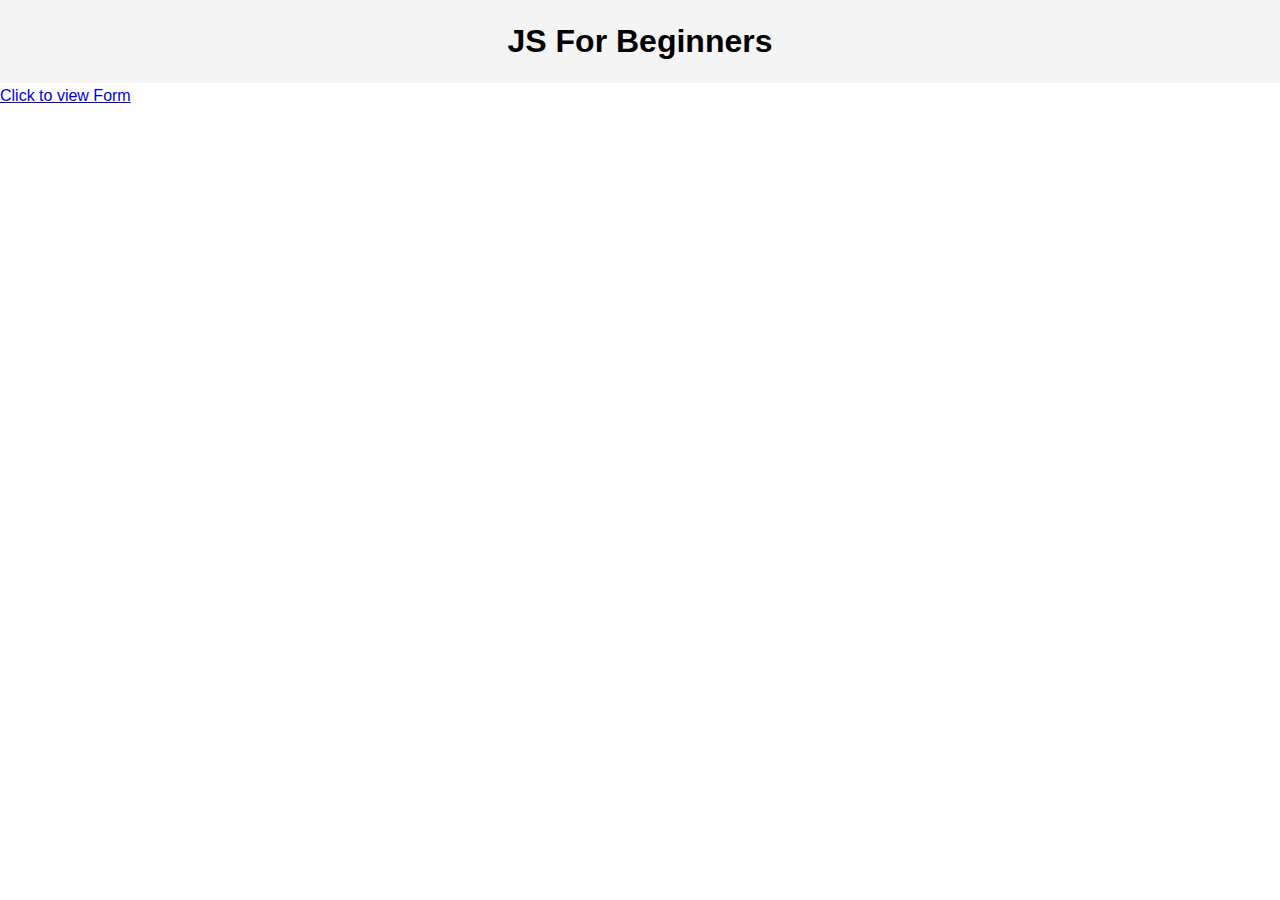
<file: materials/javaScript/JavaScript Basics/index.html>
<!DOCTYPE html>
<html lang="en">
<head>
    <meta charset="UTF-8" />
    <meta name="viewport" content="width=device-width, initial-scale=1.0" />
    <meta http-equiv="X-UA-Compatible" content="ie=edge" />
    <title>JS For Beginners</title>
    <link rel="stylesheet" href="css/style.css">
</head>
<body>
    <header>
        <h1>JS For Beginners</h1>
    </header>

    <a href="iform.html"> Click to view Form </a>

    <!-- Basic Alert -->
    <!--        
        <script>
            alert('Basic Alert');
        </script>
    -->



    <script src="js/main.js"></script>
</body>
</html>
</file>
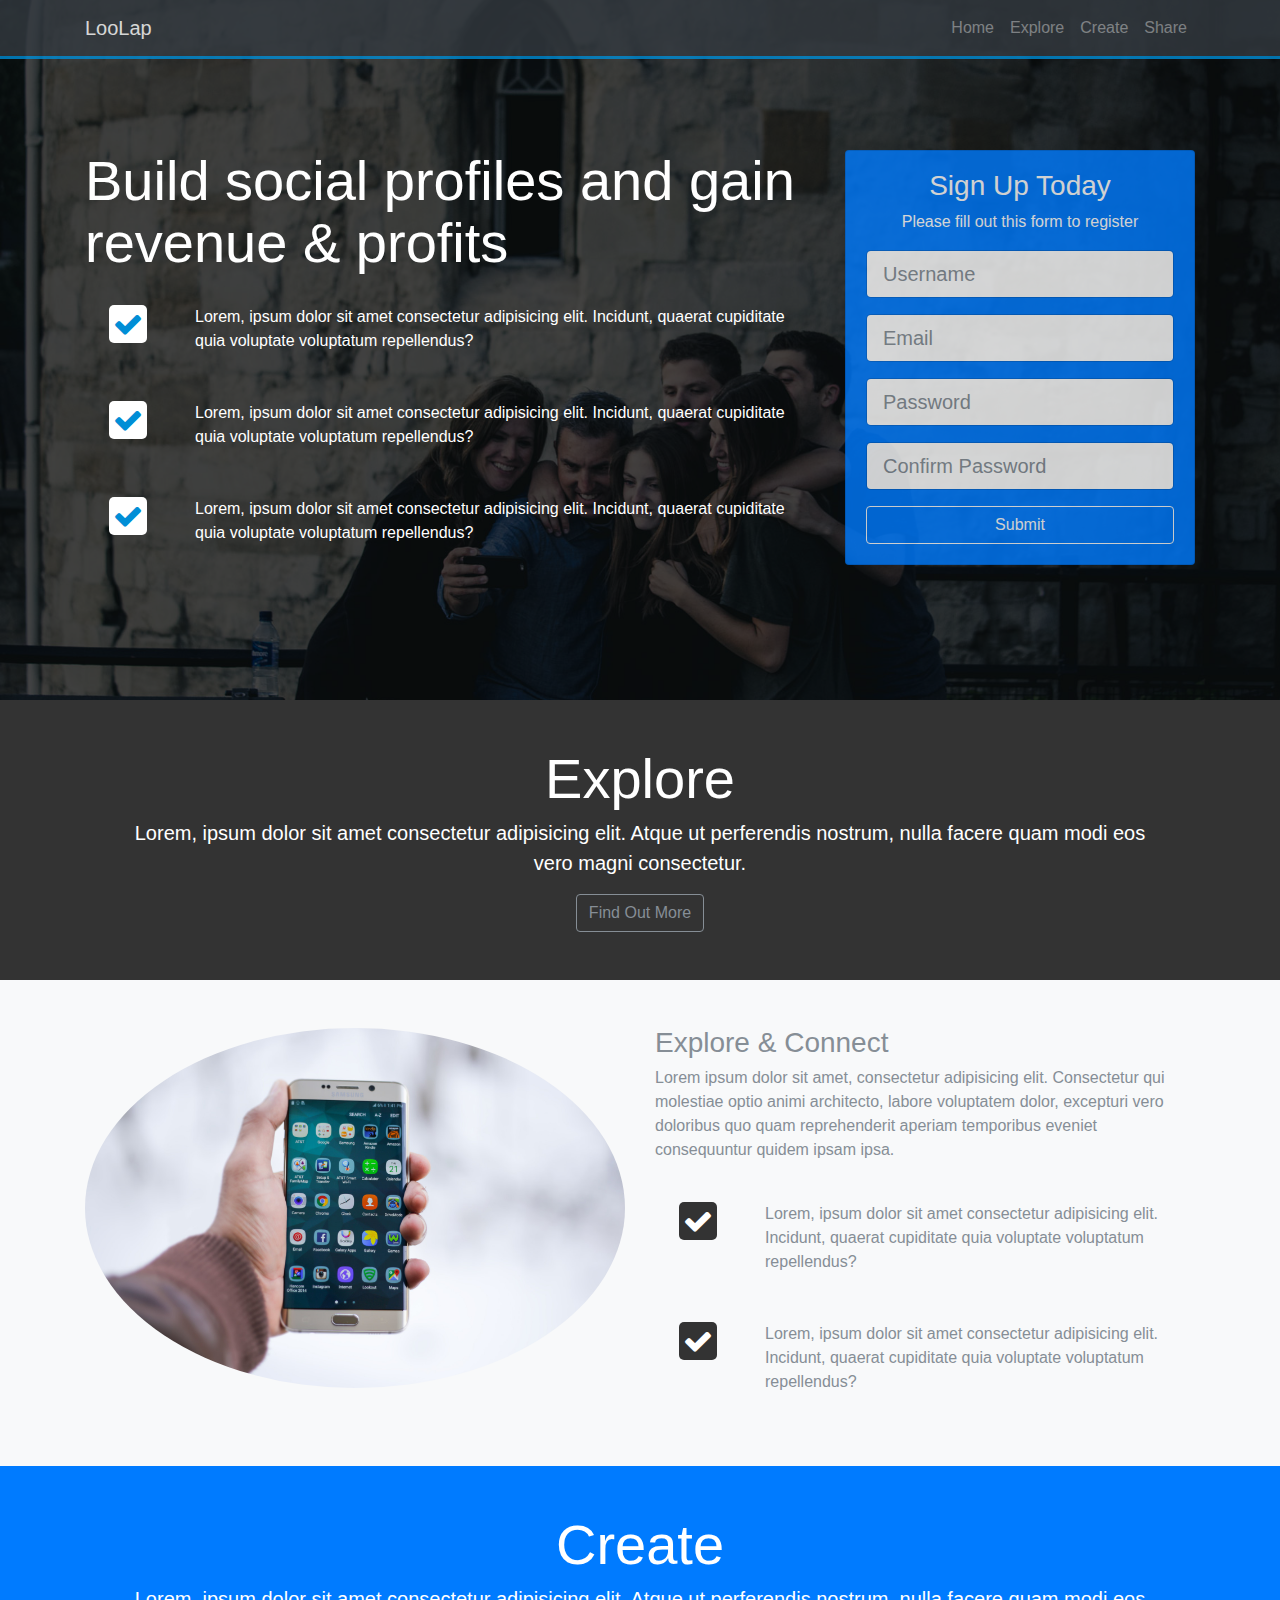
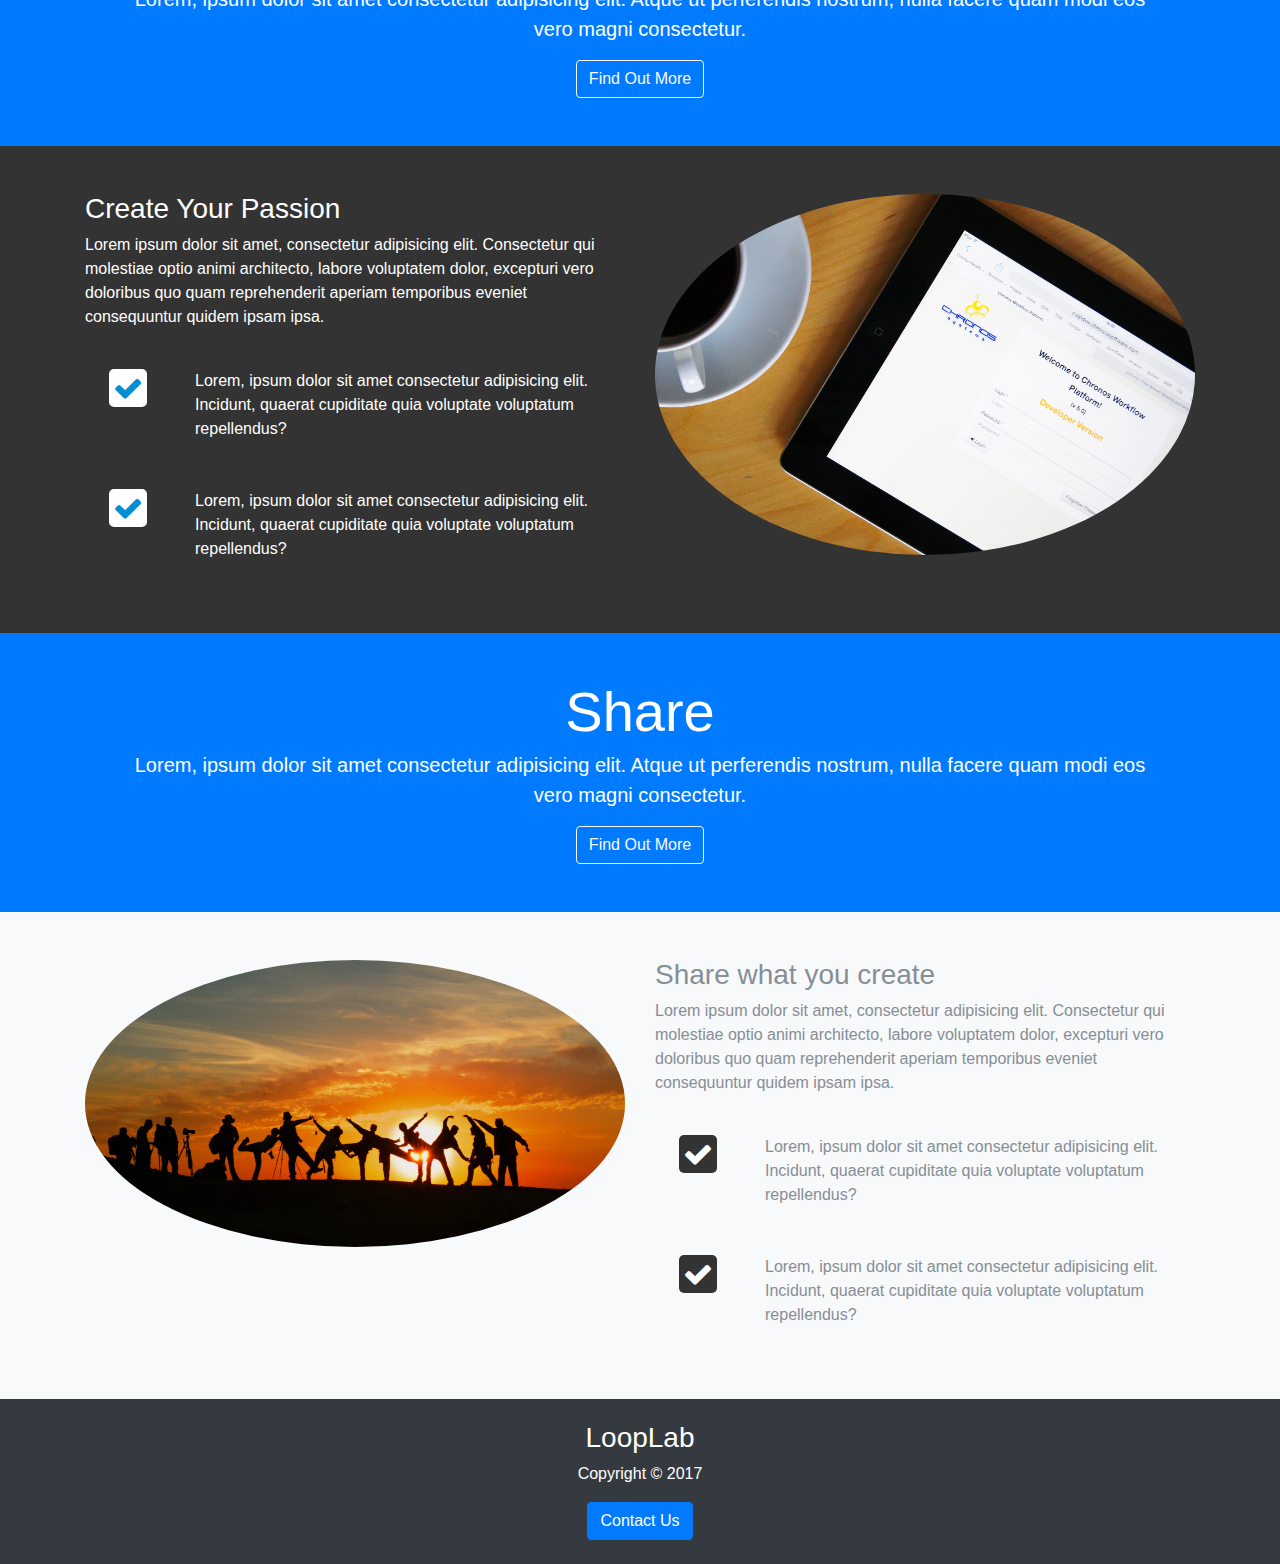
<file: materials/Bootstrap/looplab/src/index.html>
<!DOCTYPE html>
<html class="no-js" lang="en">

<head>
  <meta http-equiv="x-ua-compatible" content="ie=edge">
  <meta name="viewport" content="width=device-width, initial-scale=1.0" />
  <link rel="stylesheet" href="css/font-awesome.min.css">
  <link rel="stylesheet" href="css/bootstrap.css">
  <link rel="stylesheet" href="css/style.css">
  <title>LoopLab</title>
</head>

<body id="home">
  <nav class="navbar navbar-expand-sm bg-dark navbar-dark fixed-top">
    <div class="container">
      <a href="index.html" class="navbar-brand">LooLap</a>
      <button class="navbar-toggler" data-toggle="collapse" data-target="#navbarCollapse">
                   <span class="navbar-toggler-icon"></span>
               </button>
      <div class="collapse navbar-collapse" id="navbarCollapse">
        <ul class="navbar-nav ml-auto">
          <li class="nav-item">
            <a href="#home" class="nav-link">Home</a>
          </li>
          <li class="nav-item">
            <a href="#explore-head-section" class="nav-link">Explore</a>
          </li>
          <li class="nav-item">
            <a href="#create-head-section" class="nav-link">Create</a>
          </li>
          <li class="nav-item">
            <a href="#share-head-section" class="nav-link">Share</a>
          </li>
        </ul>
      </div>
    </div>
  </nav>

  <!-- HOME SECTION -->
  <header id="home-section">
    <div class="dark-overlay">
      <div class="home-inner">
        <div class="container">
          <div class="row">
            <div class="col-lg-8 d-none d-lg-block">
              <h1 class="display-4">Build <strong>social profiles</strong> and gain revenue & profits</h1>
              <div class="d-flex flex-row">
                <div class="p-4 align-self-start">
                  <i class="fa fa-check"></i>
                </div>
                <div class="p-4 align-self-end">
                  Lorem, ipsum dolor sit amet consectetur adipisicing elit. Incidunt, quaerat cupiditate quia voluptate voluptatum repellendus?
                </div>
              </div>
              <div class="d-flex flex-row">
                <div class="p-4 align-self-start">
                  <i class="fa fa-check"></i>
                </div>
                <div class="p-4 align-self-end">
                  Lorem, ipsum dolor sit amet consectetur adipisicing elit. Incidunt, quaerat cupiditate quia voluptate voluptatum repellendus?
                </div>
              </div>
              <div class="d-flex flex-row">
                <div class="p-4 align-self-start">
                  <i class="fa fa-check"></i>
                </div>
                <div class="p-4 align-self-end">
                  Lorem, ipsum dolor sit amet consectetur adipisicing elit. Incidunt, quaerat cupiditate quia voluptate voluptatum repellendus?
                </div>
              </div>
            </div>
            <div class="col-lg-4">
              <div class="card bg-primary text-center card-form">
                <div class="card-body">
                  <h3>Sign Up Today</h3>
                  <p>Please fill out this form to register</p>
                  <form>
                    <div class="form-group">
                      <input type="text" class="form-control form-control-lg" placeholder="Username">
                    </div>
                    <div class="form-group">
                      <input type="email" class="form-control form-control-lg" placeholder="Email">
                    </div>
                    <div class="form-group">
                      <input type="password" class="form-control form-control-lg" placeholder="Password">
                    </div>
                    <div class="form-group">
                      <input type="password" class="form-control form-control-lg" placeholder="Confirm Password">
                    </div>
                    <input type="submit" value="Submit" class="btn btn-outline-light btn-block">
                  </form>
                </div>
              </div>
            </div>
          </div>
        </div>
      </div>
    </div>
  </header>

  <!-- EXPLORE HEAD -->
  <section id="explore-head-section">
    <div class="container">
      <div class="row">
        <div class="col text-center">
          <div class="p-5">
            <h1 class="display-4">Explore</h1>
            <p class="lead">Lorem, ipsum dolor sit amet consectetur adipisicing elit. Atque ut perferendis nostrum, nulla facere quam modi eos vero magni consectetur.</p>
            <a href="#" class="btn btn-outline-secondary">Find Out More</a>
          </div>
        </div>
      </div>
    </div>
  </section>

  <!-- EXPLORE SECTION -->
  <section id="explore-section" class="bg-light text-muted py-5">
    <div class="container">
      <div class="row">
        <div class="col-md-6">
          <img src="img/explore-section1.jpg" alt="" class="img-fluid mb-3 rounded-circle">
        </div>
        <div class="col-md-6">
          <h3>Explore & Connect</h3>
          <p>Lorem ipsum dolor sit amet, consectetur adipisicing elit. Consectetur qui molestiae optio animi architecto, labore voluptatem dolor, excepturi vero doloribus quo quam reprehenderit aperiam temporibus eveniet consequuntur quidem ipsam ipsa.</p>
          <div class="d-flex flex-row">
            <div class="p-4 align-self-start">
              <i class="fa fa-check"></i>
            </div>
            <div class="p-4 align-self-end">
              Lorem, ipsum dolor sit amet consectetur adipisicing elit. Incidunt, quaerat cupiditate quia voluptate voluptatum repellendus?
            </div>
          </div>
          <div class="d-flex flex-row">
            <div class="p-4 align-self-start">
              <i class="fa fa-check"></i>
            </div>
            <div class="p-4 align-self-end">
              Lorem, ipsum dolor sit amet consectetur adipisicing elit. Incidunt, quaerat cupiditate quia voluptate voluptatum repellendus?
            </div>
          </div>
        </div>
      </div>
    </div>
  </section>

  <!-- CREATE HEAD -->
  <section id="create-head-section" class="bg-primary">
    <div class="container">
      <div class="row">
        <div class="col text-center">
          <div class="p-5">
            <h1 class="display-4">Create</h1>
            <p class="lead">Lorem, ipsum dolor sit amet consectetur adipisicing elit. Atque ut perferendis nostrum, nulla facere quam modi eos vero magni consectetur.</p>
            <a href="#" class="btn btn-outline-light">Find Out More</a>
          </div>
        </div>
      </div>
    </div>
  </section>

  <!-- CREATE SECTION -->
  <section id="create-section" class="py-5">
    <div class="container">
      <div class="row">
        <div class="col-md-6">
            <h3>Create Your Passion</h3>
            <p>Lorem ipsum dolor sit amet, consectetur adipisicing elit. Consectetur qui molestiae optio animi architecto, labore voluptatem dolor, excepturi vero doloribus quo quam reprehenderit aperiam temporibus eveniet consequuntur quidem ipsam ipsa.</p>
            <div class="d-flex flex-row">
              <div class="p-4 align-self-start">
                <i class="fa fa-check"></i>
              </div>
              <div class="p-4 align-self-end">
                Lorem, ipsum dolor sit amet consectetur adipisicing elit. Incidunt, quaerat cupiditate quia voluptate voluptatum repellendus?
              </div>
            </div>
            <div class="d-flex flex-row">
              <div class="p-4 align-self-start">
                <i class="fa fa-check"></i>
              </div>
              <div class="p-4 align-self-end">
                Lorem, ipsum dolor sit amet consectetur adipisicing elit. Incidunt, quaerat cupiditate quia voluptate voluptatum repellendus?
              </div>
            </div>
        </div>
        <div class="col-md-6">
            <img src="img/create-section1.jpg" alt="" class="img-fluid mb-3 rounded-circle">
        </div>
      </div>
    </div>
  </section>

  <!-- SHARE HEAD -->
  <section id="share-head-section" class="bg-primary">
      <div class="container">
        <div class="row">
          <div class="col text-center">
            <div class="p-5">
              <h1 class="display-4">Share</h1>
              <p class="lead">Lorem, ipsum dolor sit amet consectetur adipisicing elit. Atque ut perferendis nostrum, nulla facere quam modi eos vero magni consectetur.</p>
              <a href="#" class="btn btn-outline-light">Find Out More</a>
            </div>
          </div>
        </div>
      </div>
    </section>
  
    <!-- SHARE SECTION -->
    <section id="share-section" class="bg-light text-muted py-5">
      <div class="container">
        <div class="row">
          <div class="col-md-6">
            <img src="img/share-section1.jpg" alt="" class="img-fluid mb-3 rounded-circle">
          </div>
          <div class="col-md-6">
            <h3>Share what you create</h3>
            <p>Lorem ipsum dolor sit amet, consectetur adipisicing elit. Consectetur qui molestiae optio animi architecto, labore voluptatem dolor, excepturi vero doloribus quo quam reprehenderit aperiam temporibus eveniet consequuntur quidem ipsam ipsa.</p>
            <div class="d-flex flex-row">
              <div class="p-4 align-self-start">
                <i class="fa fa-check"></i>
              </div>
              <div class="p-4 align-self-end">
                Lorem, ipsum dolor sit amet consectetur adipisicing elit. Incidunt, quaerat cupiditate quia voluptate voluptatum repellendus?
              </div>
            </div>
            <div class="d-flex flex-row">
              <div class="p-4 align-self-start">
                <i class="fa fa-check"></i>
              </div>
              <div class="p-4 align-self-end">
                Lorem, ipsum dolor sit amet consectetur adipisicing elit. Incidunt, quaerat cupiditate quia voluptate voluptatum repellendus?
              </div>
            </div>
          </div>
        </div>
      </div>
    </section>

    <!-- MAIN FOOTER -->
    <footer id="main-footer" class="bg-dark">
      <div class="container">
        <div class="row">
          <div class="col text-center">
            <div class="py-4">
              <h1 class="h3">LoopLab</h1>
              <p>Copyright &copy; 2017</p>
              <button class="btn btn-primary" data-toggle="modal" data-target="#contactModal">Contact Us</button>
            </div>
          </div>
        </div>
      </div>
    </footer>

    <!-- CONTACT MODAL -->
    <div class="modal fade text-dark" id="contactModal">
      <div class="modal-dialog">
        <div class="modal-content">
          <div class="modal-header">
            <h5 class="modal-title" id="contactModalTitle">
              Contact Us
            </h5>
          </div>
          <div class="modal-body">
            <form>
              <div class="form-group">
                <label for="name">Name</label>
                <input type="text" class="form-control">
              </div>
              <div class="form-group">
                <label for="email">Email</label>
                <input type="email" class="form-control">
              </div>
              <div class="form-group">
                  <label for="message">Message</label>
                  <textarea class="form-control"></textarea>
              </div>
            </form>
          </div>
          <div class="modal-footer">
            <button class="btn btn-primary btn-block">Submit</button>
          </div>
        </div>
      </div>
    </div>

  <script src="js/jquery.min.js"></script>
  <script src="js/popper.min.js"></script>
  <script src="js/bootstrap.min.js"></script>
</body>

</html>
</file>
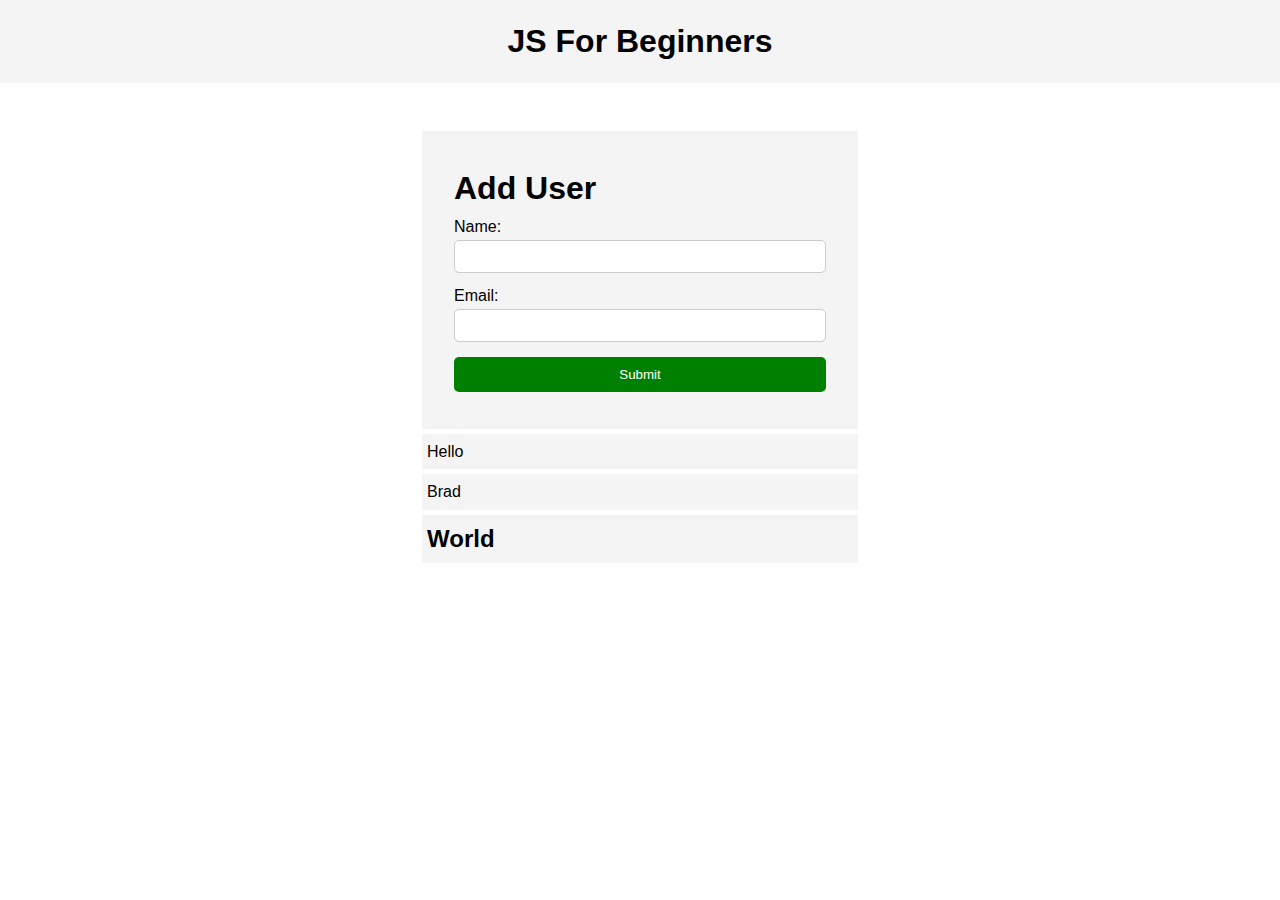
<file: materials/javaScript/JavaScript Basics/iform.html>
<!DOCTYPE html>
<html lang="en">
<head>
    <meta charset="UTF-8" />
    <meta name="viewport" content="width=device-width, initial-scale=1.0" />
    <meta http-equiv="X-UA-Compatible" content="ie=edge" />
    <title>JS For Beginners</title>
    <link rel="stylesheet" href="css/style.css">
</head>
<body>
    <header>
        <h1>JS For Beginners</h1>
    </header>

    <section class="container">
        <form id="my-form">
            <h1>Add User</h1>
            <div class="msg"></div>
            <div>
                <label for="name">Name:</label>
                <input type="text" id="name">
            </div>
            <div>
                <label for="email">Email:</label>
                <input type="text" id="email">
            </div>
            <input class="btn" type="submit" value="Submit">
        </form>

        <ul id="users"></ul>

        <ul class="items">
          <li class="item">Item 1</li>
          <li class="item">Item 2</li>
          <li class="item">Item 3</li>
        </ul> 
    </section>


    <script src="js/form.js"></script>
</body>
</html>
</file>
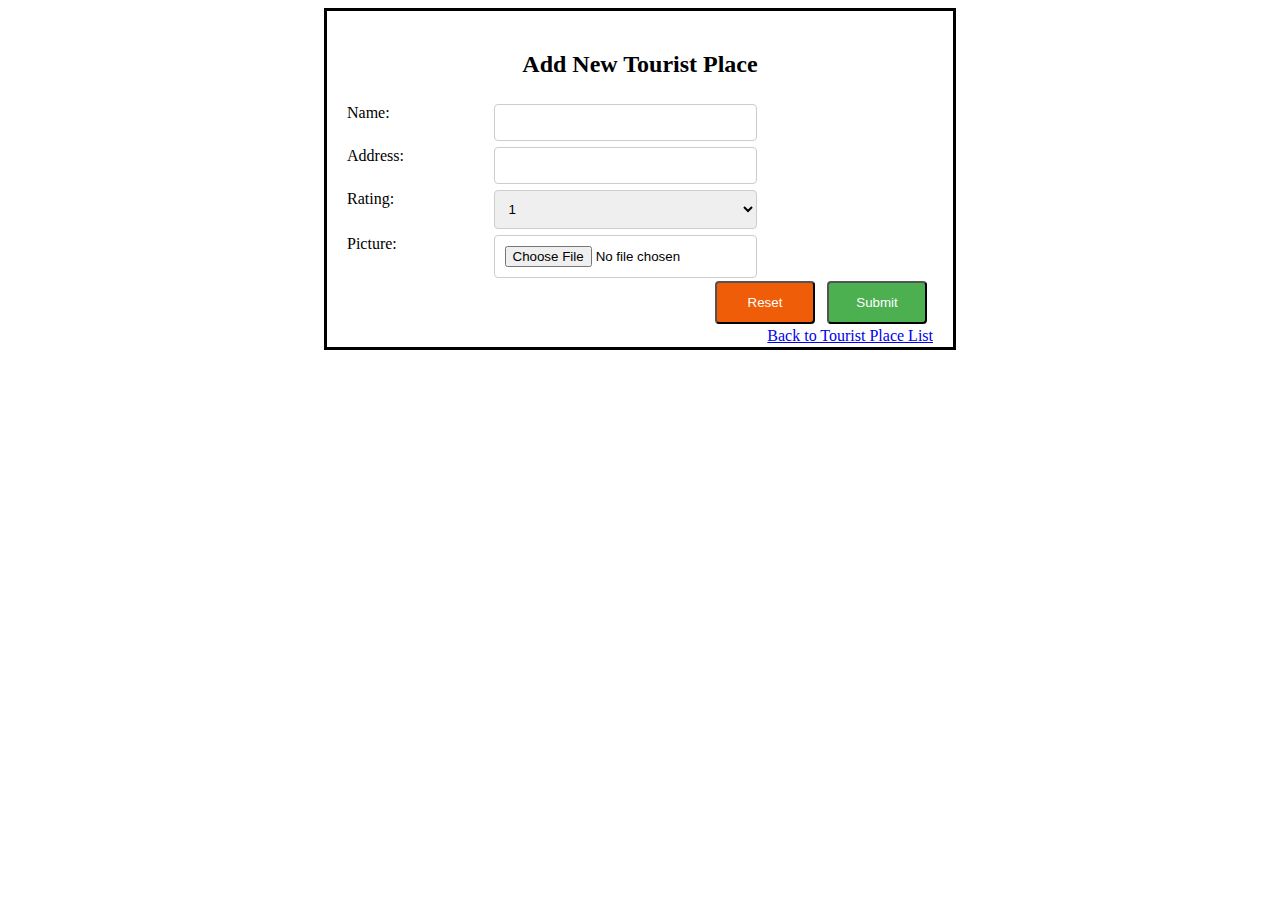
<file: materials/javaScript/Another Example/tour-places/tourplaces.html>
<!DOCTYPE html>
<html lang="en">

<head>
    <meta charset="UTF-8">
    <meta name="viewport" content="width=device-width, initial-scale=1.0">
    <meta http-equiv="X-UA-Compatible" content="ie=edge">
    <title>Tour Places</title>
    <link rel="stylesheet" type="text/css" href="site.css">
</head>

<body>

    <!-- create tourist place form -->

    <div id="add-new-div">
        <h2 class="add-new-title" id="name-new-title"> Add New Tourist Place</h2>
        <div class="row">
            <div class="col-lbl">
                <label for="name" class="input-lbl"> Name:</label>
            </div>
            <div class="col-txt">
                <input type="text" id="name" class="input-txt" name="name">
            </div>
        </div>

        <div class="row">
            <div class="col-lbl">
                <label for="address" class="input-lbl"> Address:</label>
            </div>
            <div class="col-txt">
                <input type="text" id="address" class="input-txt" name="address">
            </div>
        </div>

        <div class="row">
            <div class="col-lbl">
                <label for="rating" class="input-lbl"> Rating:</label>
            </div>
            <div class="col-txt">
                <select id="rating" class="input-txt" name="rating">
                    <option value="1">1</option>
                    <option value="2">2</option>
                    <option value="3">3</option>
                    <option value="4">4</option>
                    <option value="5">5</option>
                </select> 
            </div>
        </div>

        <div class="row">
            <div class="col-lbl">
                <label for="pic" class="input-lbl"> Picture:</label>
            </div>
            <div class="col-txt">
                <input type="file" id="pic" class="input-txt" name="pic">
            </div>
        </div>

        <div class="row" id="submit-div">
            <button class="add-new-button" onclick="addPlace()"> Submit</button>
            <button class="add-new-reset" onclick="resetForm()"> Reset</button>
        </div>

        <div>
            <a class="back" href="#" onclick="showTable()">Back to Tourist Place List</a>
        </div> 
    </div>

    <!-- Tour places table -->

    <div id="tour-places-div">
        <table class="tablePlace" id="table-places">
            <thead>
                <tr>
                    <th class="name-col name-col-header">NAME</th>
                    <th class="address-col">ADDRESS</th>
                    <th class="rating-col">RATING</th>
                    <th class="pic-col">PICTURE</th>
                </tr>
            </thead>
            <tbody id="table-places-tbody">
                
            </tbody>

        </table>
        <input type="button" value="Create New Tourist Place" class="backButton" onclick="BackToaddPlace()">
    </div>

    <script src="main.js"></script>
</body>

</html>
</file>
<file: materials/javaScript/JavaScript Basics/css/style.css>
* {
    margin: 0;
    padding: 0;
    box-sizing: border-box;
}

body {
    font-family: Arial, Helvetica, sans-serif;
    line-height: 1.6;
}

ul {
    list-style: none;
}

    ul li {
        padding: 5px;
        background: #f4f4f4;
        margin: 5px 0;
    }

header {
    background: #f4f4f4;
    padding: 1rem;
    text-align: center;
}

.container {
    margin: auto;
    width: 500px;
    overflow: auto;
    padding: 3rem 2rem;
}

#my-form {
    padding: 2rem;
    background: #f4f4f4;
}

    #my-form label {
        display: block;
    }

    #my-form input[type='text'] {
        width: 100%;
        padding: 8px;
        margin-bottom: 10px;
        border-radius: 5px;
        border: 1px solid #ccc;
    }

.btn {
    display: block;
    width: 100%;
    padding: 10px 15px;
    border: 0;
    background: #333;
    color: #fff;
    border-radius: 5px;
    margin: 5px 0;
}

    .btn:hover {
        background: #444;
    }

.bg-dark {
    background: #333;
    color: #fff;
}

.error {
    background: orangered;
    color: #fff;
    padding: 5px;
    margin: 5px;
}
</file>
<file: materials/Bootstrap/looplab/src/css/style.css>
body {
  background: #333;
  color: #fff; }

.navbar {
  border-bottom: #008ed6 3px solid;
  opacity: 0.8; }

#home-section {
  background: url("../img/home.jpg") no-repeat;
  min-height: 700px;
  background-size: cover;
  background-attachment: fixed; }
  #home-section .dark-overlay {
    background-color: rgba(0, 0, 0, 0.7);
    position: absolute;
    top: 0;
    left: 0;
    width: 100%;
    min-height: 700px; }
  #home-section .home-inner {
    padding-top: 150px; }
  #home-section .card-form {
    opacity: 0.8; }
  #home-section .fa {
    color: #008ed6;
    background: #fff;
    padding: 4px;
    border-radius: 5px;
    font-size: 30px; }

#explore-section .fa, #share-section .fa {
  color: #fff;
  background: #333;
  padding: 4px;
  border-radius: 5px;
  font-size: 30px; }

#create-section .fa {
  color: #008ed6;
  background: #fff;
  padding: 4px;
  border-radius: 5px;
  font-size: 30px; }
</file>
<file: materials/javaScript/Another Example/tour-places/site.css>
* {
    box-sizing: border-box;
}

#add-new-div {
    margin: auto;
    width: 50%;
    border: 3px solid black;
    padding: 20px;
}

#tour-places-div{
    /* display: block; */
    display: none;
}

.add-new-title {
    text-align: center;
    font-family: 'Gill Sans', 'Gill Sans MT', 'Calibri', 'Trebuchet MS', 'sans-serif';
}

/* Clear floats after the columns */
.row::after {
    clear: both;
    content: "";
    display: table;
}

.col-lbl {
    float: left;
    width: 25%;
    margin-top: 6px;
}
  
.col-txt {
    float: left;
    width: 75%;
    margin-top: 6px;
}

.input-lbl {
    font-family: 'Gill Sans', 'Gill Sans MT', 'Calibri', 'Trebuchet MS', 'sans-serif';
}

.input-txt {
    width: 60%;
    padding: 10px;
    border: 1px solid #ccc;
    border-radius: 4px;
}

.add-new-button {
    background-color: #4CAF50;
    color: white;
    padding: 12px 20px;
    border-radius: 4px;
    cursor: pointer;
    float: right;
    margin: 3px 6px;
    width: 100px;
}
  
.add-new-button:hover {
    background-color: #0ae715;
}

.add-new-reset {
    background-color: rgb(240, 93, 8);
    color: white;
    padding: 12px 20px;
    border-radius: 4px;
    cursor: pointer;
    float: right;
    margin: 3px 6px;
    width: 100px;
}
.add-new-reset:hover { 
    background-color: #e7870a;
}

.back:link, .back:visited {
    display: block;
    float: right;
}

.tablePlace {
    font-family: "Trebuchet MS", "Arial", "Helvetica", "sans-serif";
    margin:6px 6px;
    width: 100%;
    overflow-x:auto;
}

.tablePlace th {
    padding-top: 12px;
    padding-bottom: 12px;
    background-color: black;
    color: white;
    margin: 2px 2px;
}

.tablePlace td {
    border: 1px solid #ddd;
    padding: 8px;
    text-align: center;
    background-color: #f1d4bc
}

.colImage {
  width:20%;
  height: auto;
}

.backButton {
    background-color: rgb(24, 10, 233);
    color: white;
    padding: 12px 12px;
    margin: 6px 6px;
}

.backButton:hover {
  background-color: rgb(15, 12, 65);
}
</file>
